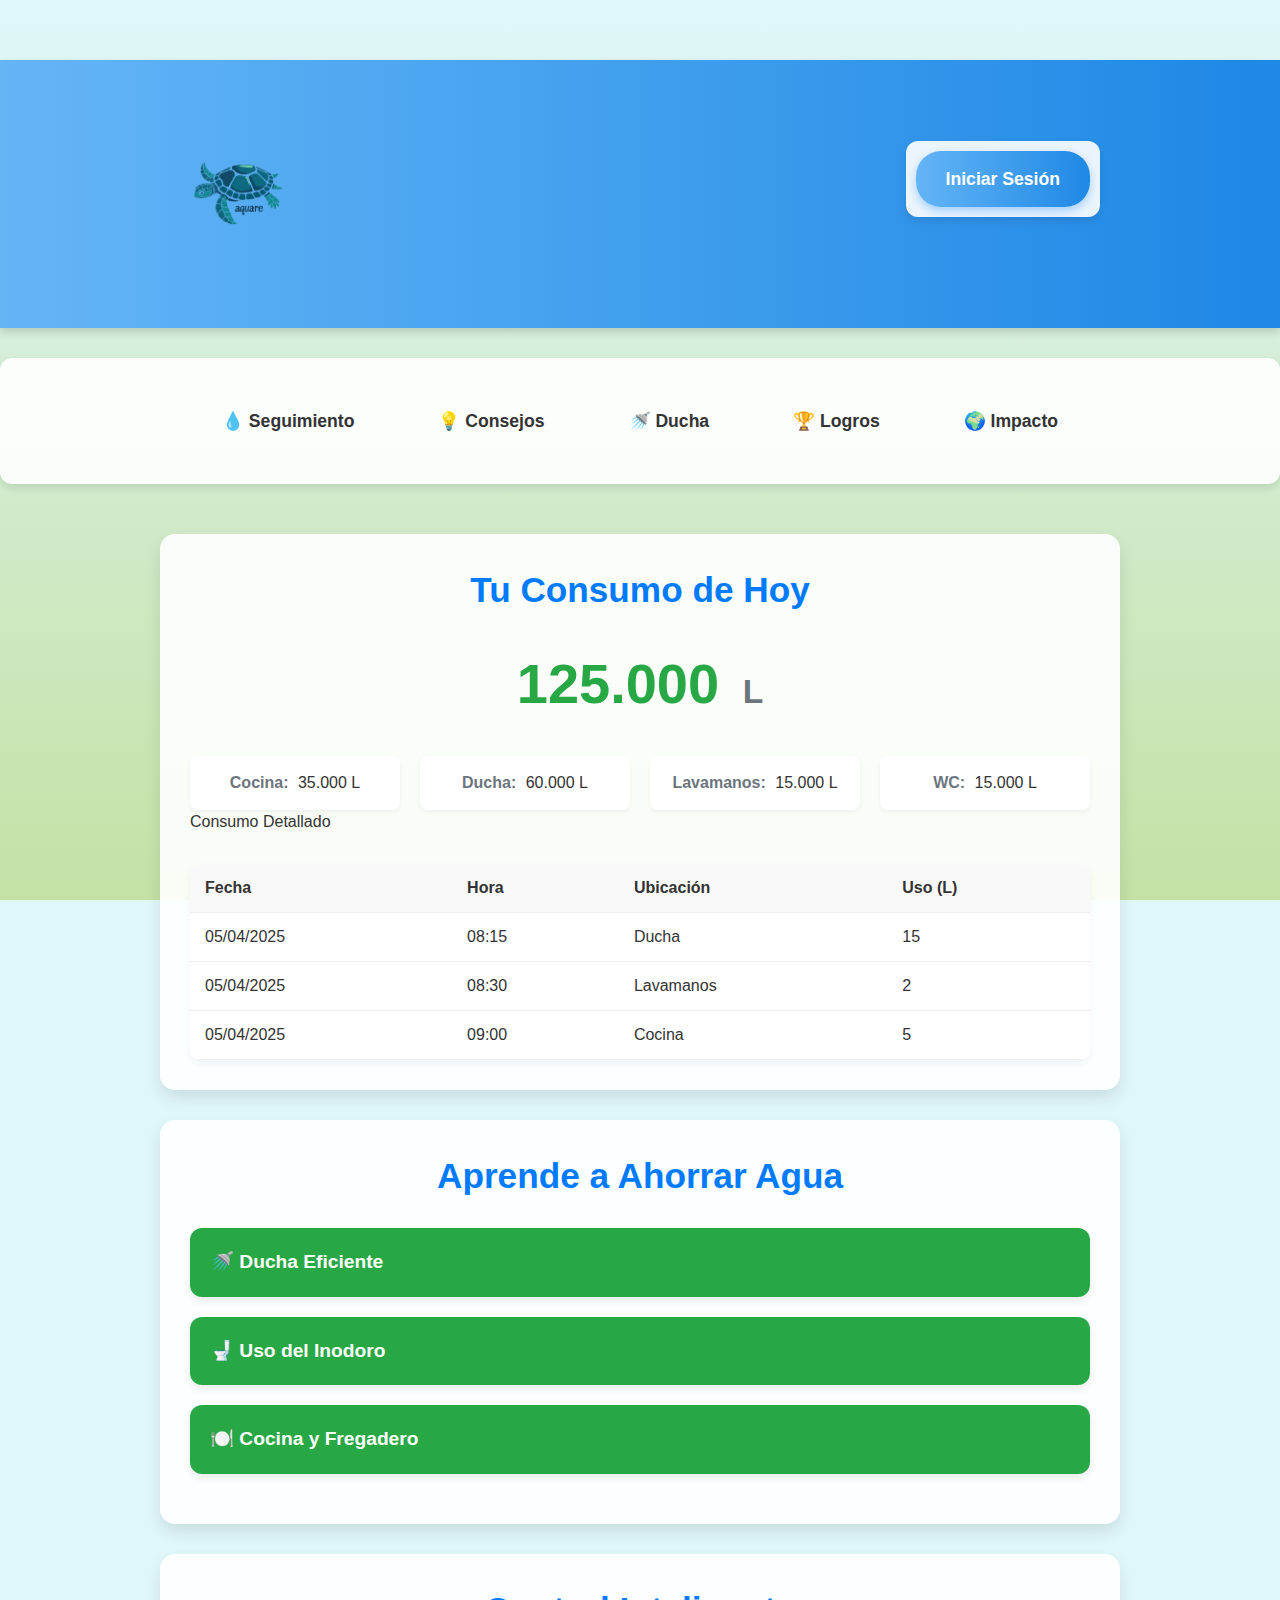
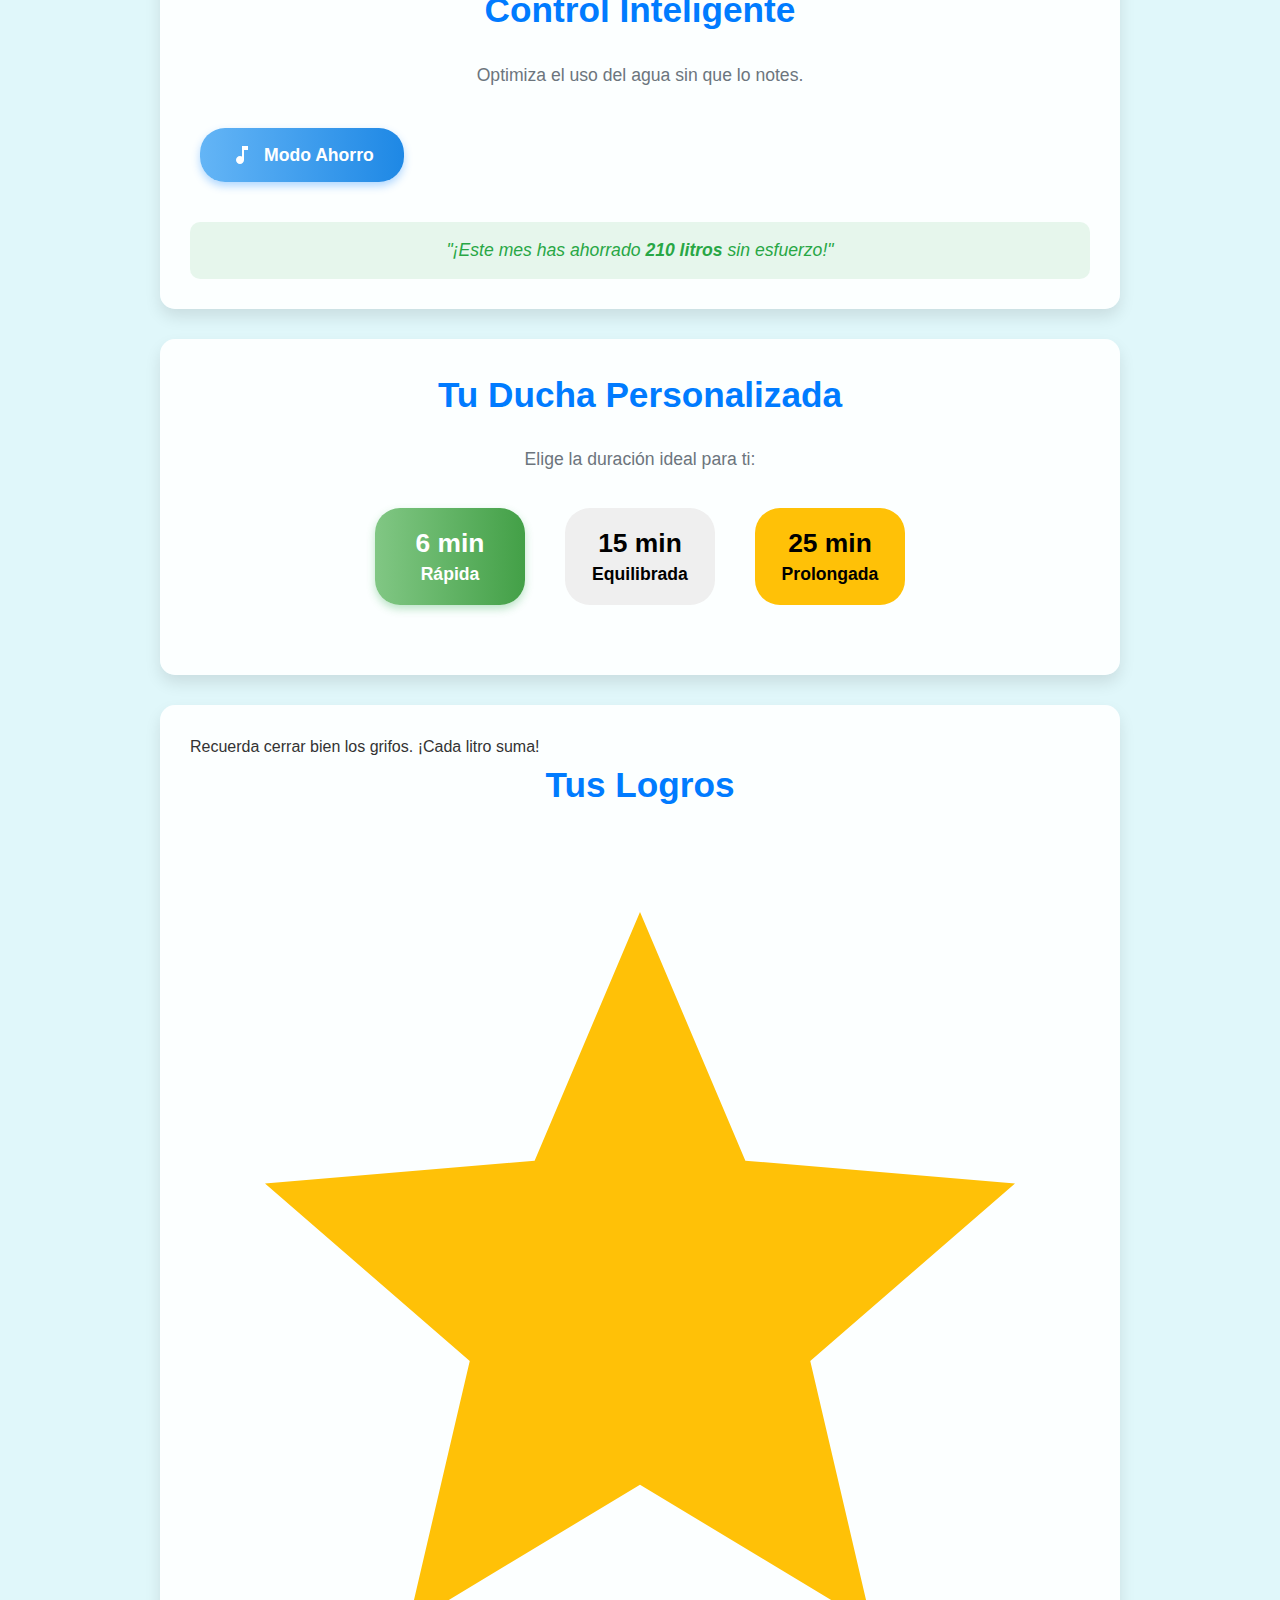
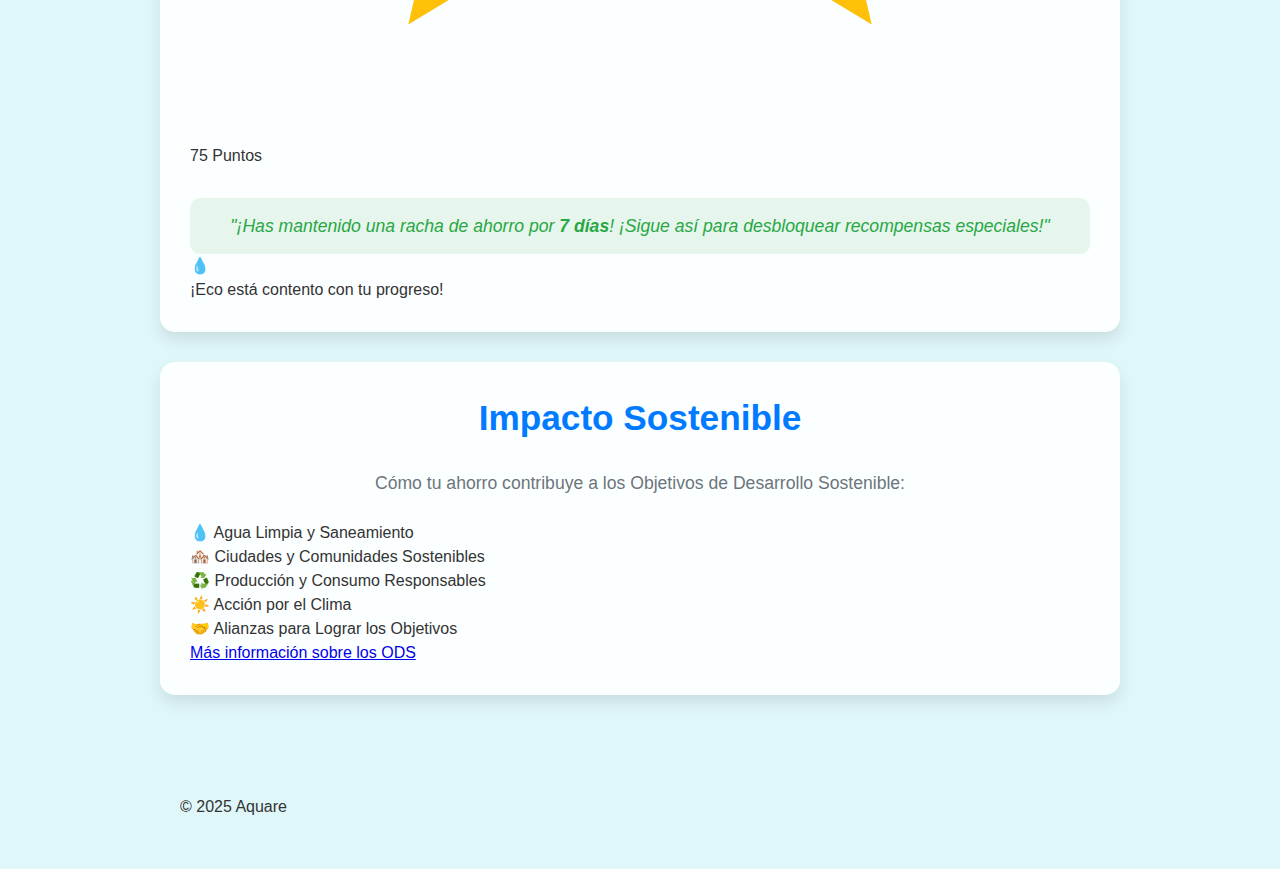
<file: index.html>
<!DOCTYPE html>
<html lang="es">
<head>
    <meta charset="UTF-8">
    <meta name="viewport" content="width=device-width, initial-scale=1.0">
    <title>Aquare - Tu App de Reciclaje de Agua</title>
    <link rel="stylesheet" href="styles.css">
</head>
<body>
<header>
    <div class="container header-content">
        <a href="#" class="logo-link">
            <img src="img/logo.png" alt="Logo Aquare" class="logo" style="width: 120px; height: auto;">
        </a>
        <nav>
            <ul class="header-actions">
                <li><a href="login.html" class="action-button rounded primary">Iniciar Sesión</a></li>
            </ul>
        </nav>
    </div>
</header>
    <nav>
        <div class="container">
            <ul class="nav-links">
                <li><a href="#seguimiento" data-i18n="nav.tracking">💧 Seguimiento</a></li>
                <li><a href="#tips" data-i18n="nav.tips">💡 Consejos</a></li>
                <li><a href="#ducha" data-i18n="nav.shower">🚿 Ducha</a></li>
                <li><a href="#gamificacion" data-i18n="nav.achievements">🏆 Logros</a></li>
                <li><a href="#ods" data-i18n="nav.impact">🌍 Impacto</a></li>
            </ul>
        </div>
    </nav>
    <main class="container">
        <section id="seguimiento" class="app-section water-tracking">
            <h2 class="section-title" data-i18n="tracking.title">Tu Consumo de Hoy</h2>
            <div class="water-counter">
                <span id="total-litros" >125</span> <span class="unit" data-i18n="unit.liters">L</span>
            </div>
            <div class="usage-details">
                <div class="detail-item"><span data-i18n="usage.kitchen">Cocina:</span> <span id="cocina-litros">35</span> L</div>
                <div class="detail-item"><span data-i18n="usage.shower">Ducha:</span> <span id="ducha-litros-hoy">60</span> L</div>
                <div class="detail-item"><span data-i18n="usage.sink">Lavamanos:</span> <span id="lavamanos-litros">15</span> L</div>
                <div class="detail-item"><span data-i18n="usage.toilet">WC:</span> <span id="wc-litros">15</span> L</div>
            </div>

            <h3 data-i18n="tracking.detailed">Consumo Detallado</h3>
            <div class="interactive-table-container">
                <table class="interactive-table" id="usage-table">
                    <thead>
                        <tr>
                            <th data-i18n="table.date">Fecha</th>
                            <th data-i18n="table.time">Hora</th>
                            <th data-i18n="table.location">Ubicación</th>
                            <th data-i18n="table.usage">Uso (L)</th>
                        </tr>
                    </thead>
                    <tbody>
                        <tr><td>05/04/2025</td><td>08:15</td><td>Ducha</td><td>15</td></tr>
                        <tr><td>05/04/2025</td><td>08:30</td><td>Lavamanos</td><td>2</td></tr>
                        <tr><td>05/04/2025</td><td>09:00</td><td>Cocina</td><td>5</td></tr>
                        </tbody>
                </table>
            </div>
        </section>

        <section id="tips" class="app-section tips-container">
            <h2 class="section-title" data-i18n="tips.title">Aprende a Ahorrar Agua</h2>
            <div class="tip-card" onclick="toggleTip('tip-ducha')">
                <div class="tip-header" data-i18n="tips.shower.header">🚿 Ducha Eficiente</div>
                <div id="tip-ducha" class="tip-content">
                    <ul data-i18n="tips.shower.list">
                        <li>⏱️ Reduce tu tiempo bajo el agua.</li>
                        <li>🚿 Usa un cabezal de bajo flujo.</li>
                        <li>🧴 Cierra el grifo al enjabonarte.</li>
                    </ul>
                    <div class="video-placeholder">
                        <svg xmlns="http://www.w3.org/2000/svg" width="80" height="48" viewBox="0 0 100 60" style="fill:rgba(0, 0, 0, 0.1);">
                            <path d="M91.8,8.2c-1.7-2.9-4.9-4.8-8.4-4.8H16.6c-3.5,0-6.7,1.9-8.4,4.8C5.8,11.1,5,14.8,5,18.7v22.7c0,3.9,0.8,7.6,3.2,10.5c1.7,2.9,4.9,4.8,8.4,4.8h66.8c3.5,0,6.7-1.9,8.4-4.8c2.4-2.9,3.2-6.6,3.2-10.5V18.7C95,14.8,94.2,11.1,91.8,8.2zM68.9,34.2l-22.7,11.4c-0.5,0.3-1.1,0.4-1.6,0.4c-0.6,0-1.1-0.1-1.6-0.4c-1-0.5-1.6-1.5-1.6-2.6V16.9c0-1.1,0.6-2.1,1.6-2.6c1-0.5,2.1-0.2,2.6,0.7l22.7,11.4c0.5,0.3,1.1,0.4,1.6,0.4c0.6,0,1.1-0.1,1.6-0.4c1-0.5,1.6-1.5,1.6-2.6v0C70.5,36.7,69.9,35.2,68.9,34.2z"/>
                        </svg>
                        <p class="video-caption" data-i18n="tips.watch">Ver tutorial</p>
                    </div>
                </div>
            </div>
            <div class="tip-card" onclick="toggleTip('tip-wc')">
                <div class="tip-header" data-i18n="tips.toilet.header">🚽 Uso del Inodoro</div>
                <div id="tip-wc" class="tip-content">
                    <ul data-i18n="tips.toilet.list">
                        <li>🚽 No uses el WC como papelera.</li>
                        <li>🚽 Considera doble descarga.</li>
                    </ul>
                    <p data-i18n="tips.toilet.info">Un pequeño cambio, gran ahorro.</p>
                </div>
            </div>
            <div class="tip-card" onclick="toggleTip('tip-cocina')">
                <div class="tip-header" data-i18n="tips.kitchen.header">🍽️ Cocina y Fregadero</div>
                <div id="tip-cocina" class="tip-content">
                    <ul data-i18n="tips.kitchen.list">
                        <li>💧 No dejes el grifo abierto al lavar.</li>
                        <li>🍎 Lava en un recipiente.</li>
                    </ul>
                    <p data-i18n="tips.kitchen.info">Ahorra agua en cada lavado.</p>
                </div>
            </div>
        </section>

        <section id="control" class="app-section control-agua">
            <h2 class="section-title" data-i18n="control.title">Control Inteligente</h2>
            <p class="control-description" data-i18n="control.description">Optimiza el uso del agua sin que lo notes.</p>
            <button class="action-button rounded primary" onclick="activarModoAhorroAutomatico()">
                <svg viewBox="0 0 24 24" fill="currentColor" class="button-icon">
                    <path d="M12 3v10.55c-.59-.34-1.27-.55-2-.55-2.21 0-4 1.79-4 4s1.79 4 4 4 4-1.79 4-4V7h4V3h-4z"/>
                </svg>
                <span data-i18n="control.button">Modo Ahorro</span>
            </button>
            <p class="incentive-message" data-i18n="control.incentive">"¡Este mes has ahorrado <span class="highlight">210 litros</span> sin esfuerzo!"</p>
        </section>

        <section id="ducha" class="app-section ducha-program">
            <h2 class="section-title" data-i18n="shower.title">Tu Ducha Personalizada</h2>
            <p class="section-subtitle" data-i18n="shower.subtitle">Elige la duración ideal para ti:</p>
            <div class="shower-options">
                <button class="action-button rounded shower-button active" data-duration="6" onclick="iniciarDucha(6)">
                    <span class="duration">6 min</span>
                    <span class="mode-title" data-i18n="shower.mode.rapid">Rápida</span>
                </button>
                <button class="action-button rounded shower-button" data-duration="15" onclick="iniciarDucha(15)">
                    <span class="duration">15 min</span>
                    <span class="mode-title" data-i18n="shower.mode.balanced">Equilibrada</span>
                </button>
                <button class="action-button rounded shower-button alert" data-duration="25" onclick="iniciarDucha(25)">
                    <span class="duration">25 min</span>
                    <span class="mode-title" data-i18n="shower.mode.extended">Prolongada</span>
                </button>
            </div>
            <div id="ducha-alertas" class="alert-container"></div>
        </section>

        <section id="gamificacion" class="app-section gamificacion">
            <h2 class="section-title" data-i18n="achievements.title">Tus Logros</h2>
            <div class="score">
                <svg viewBox="0 0 24 24" fill="#ffc107" class="score-icon">
                    <path d="M12 17.27L18.18 21l-1.64-7.03L22 9.24l-7.19-.61L12 2 9.19 8.63 2 9.24l5.46 4.73L5.82 21z"/>
                </svg>
                <span id="puntos-usuario">75</span> <span class="unit" data-i18n="unit.points">Puntos</span>
            </div>
            <p class="incentive-message" data-i18n="achievements.incentive">"¡Has mantenido una racha de ahorro por <span class="highlight">7 días</span>! ¡Sigue así para desbloquear recompensas especiales!"</p>
            <div class="mascota">💧</div>
            <p class="mascota-text" data-i18n="achievements.mascot">¡Eco está contento con tu progreso!</p>
        </section>

        <section id="ods" class="app-section ods-container">
            <h2 class="section-title" data-i18n="impact.title">Impacto Sostenible</h2>
            <p class="section-subtitle" data-i18n="impact.subtitle">Cómo tu ahorro contribuye a los Objetivos de Desarrollo Sostenible:</p>
            <ul class="ods-list">
                <li class="ods-item"><span class="ods-icon">💧</span> <span data-i18n="ods.water">Agua Limpia y Saneamiento</span></li>
                <li class="ods-item"><span class="ods-icon">🏘️</span> <span data-i18n="ods.cities">Ciudades y Comunidades Sostenibles</span></li>
                <li class="ods-item"><span class="ods-icon">♻️</span> <span data-i18n="ods.consumption">Producción y Consumo Responsables</span></li>
                <li class="ods-item"><span class="ods-icon">☀️</span> <span data-i18n="ods.climate">Acción por el Clima</span></li>
                <li class="ods-item"><span class="ods-icon">🤝</span> <span data-i18n="ods.partnerships">Alianzas para Lograr los Objetivos</span></li>
            </ul>
            <a href="https://www.un.org/sustainabledevelopment/es/objetivos-de-desarrollo-sostenible/" target="_blank" class="learn-more" data-i18n="impact.learn_more">Más información sobre los ODS</a>
        </section>
    </main>
    <footer>
        <div class="container">
            <p>&copy; 2025 Aquare</p>
        </div>
    </footer>

    <script src="javascript.js"></script>
</body>
</html>
</file>
<file: styles.css>
/* Estilos CSS Moderno y Colorido al Estilo App para Aquare */

/* Reset básico */
html, body, div, span, applet, object, iframe, h1, h2, h3, h4, h5, h6, p, blockquote, pre, a, abbr, acronym, address, big, cite, code, del, dfn, em, img, ins, kbd, q, s, samp, small, strike, strong, sub, sup, tt, var, b, u, i, center, dl, dt, dd, ol, ul, li, fieldset, form, label, legend, table, caption, tbody, tfoot, thead, tr, th, td, article, aside, canvas, details, embed, figure, figcaption, footer, header, hgroup, menu, nav, output, ruby, section, summary, time, mark, audio, video { margin: 0; padding: 0; border: 0; font-size: 100%; font: inherit; vertical-align: baseline; box-sizing: border-box; }
article, aside, details, figcaption, figure, footer, header, hgroup, menu, nav, section { display: block; }
body { line-height: 1.5; font-family: -apple-system, BlinkMacSystemFont, "Segoe UI", Roboto, "Helvetica Neue", sans-serif; -webkit-font-smoothing: antialiased; background-color: #e0f7fa; /* Light cyan background */
    background-image: linear-gradient(to bottom, #e0f7fa, #c5e1a5); /* Cyan to light green gradient */
    background-size: cover;
    background-attachment: fixed;
    color: #333; }
ol, ul { list-style: none; }
blockquote, q { quotes: none; }
blockquote:before, blockquote:after, q:before, q:after { content: ''; content: none; }
table { border-collapse: collapse; border-spacing: 0; }

/* Variables de color */
:root {
    --primary-color: #007bff; /* Blue */
    --secondary-color: #6c757d; /* Gray */
    --accent-color: #28a745; /* Green */
    --warning-color: #ffc107; /* Yellow */
    --alert-color: #dc3545; /* Red */
    --light-bg: #f8f9fa; /* Light gray */
    --dark-text: #333;
    --light-text: #fff;
    --primary-gradient: linear-gradient(to right, #64b5f6, #1e88e5); /* Light blue to blue */
    --accent-gradient: linear-gradient(to right, #81c784, #43a047); /* Light green to green */
}

/* Estilos generales */
body {
    padding-top: 60px; /* Space for fixed header (if implemented) */
}

.container {
    max-width: 960px;
    margin: 30px auto;
    padding: 20px;
}

.app-section {
    background-color: rgba(255, 255, 255, 0.9); /* Semi-transparent white */
    padding: 30px;
    border-radius: 15px;
    margin-bottom: 30px;
    box-shadow: 0 8px 16px rgba(0, 0, 0, 0.1);
}

.section-title {
    font-size: 2.2em;
    font-weight: 700;
    color: var(--primary-color);
    margin-bottom: 25px;
    text-align: center;
}

.section-subtitle {
    color: var(--secondary-color);
    font-size: 1.1em;
    text-align: center;
    margin-bottom: 25px;
}

/* Header */
header {
    background: var(--primary-gradient);
    color: var(--light-text);
    padding: 20px 0;
    margin-bottom: 30px;
    box-shadow: 0 4px 8px rgba(0, 0, 0, 0.15);
}

header .container {
    display: flex;
    align-items: center;
    justify-content: space-between;
}

header .logo {
    height: 40px;
}

header h1 {
    font-size: 2.5em;
    font-weight: 700;
    margin: 0;
}

header .tagline {
    color: rgba(255, 255, 255, 0.8);
    font-size: 1.1em;
    margin-top: 5px;
}

.language-switcher {
    display: flex;
    gap: 5px;
}

.lang-button {
    background: none;
    border: 1px solid rgba(255, 255, 255, 0.5);
    color: var(--light-text);
    padding: 8px 12px;
    border-radius: 5px;
    cursor: pointer;
    font-weight: bold;
    transition: background-color 0.3s ease;
}

.lang-button.active,
.lang-button:hover {
    background-color: rgba(255, 255, 255, 0.8);
    color: var(--primary-color);
}

/* Navigation */
nav {
    background-color: rgba(255, 255, 255, 0.9);
    border-radius: 12px;
    margin-bottom: 30px;
    box-shadow: 0 4px 8px rgba(0, 0, 0, 0.1);
}

nav .container .nav-links {
    display: flex;
    justify-content: space-around;
    padding: 15px 0;
}

nav .nav-links li a {
    display: block;
    color: var(--dark-text);
    text-align: center;
    padding: 15px 20px;
    text-decoration: none;
    font-size: 1.1em;
    font-weight: 600;
    border-radius: 10px;
    transition: background-color 0.3s ease-in-out, color 0.3s ease-in-out;
}

nav .nav-links li a:hover {
    background-color: var(--accent-color);
    color: var(--light-text);
}

/* Water Tracking */
.water-counter {
    font-size: 3.5em;
    font-weight: 800;
    color: var(--accent-color);
    margin-bottom: 25px;
    text-align: center;
}

.water-counter .unit {
    font-size: 0.6em;
    color: var(--secondary-color);
    margin-left: 8px;
}

.usage-details {
    display: grid;
    grid-template-columns: repeat(auto-fit, minmax(150px, 1fr));
    gap: 20px;
    margin-top: 30px;
    text-align: center;
}

.usage-details .detail-item {
    background-color: rgba(255, 255, 255, 0.8);
    padding: 15px;
    border-radius: 8px;
    box-shadow: 0 2px 4px rgba(0, 0, 0, 0.05);
}

.usage-details .detail-item span:first-child {
    font-weight: bold;
    color: var(--secondary-color);
    margin-right: 5px;
}

.interactive-table-container {
    overflow-x: auto;
    margin-top: 30px;
    border-radius: 10px;
    box-shadow: 0 4px 8px rgba(0, 0, 0, 0.05);
}

.interactive-table {
    width: 100%;
    border-collapse: collapse;
    background-color: rgba(255, 255, 255, 0.9);
    border-radius: 10px;
    overflow: hidden;
}

.interactive-table th, .interactive-table td {
    padding: 12px 15px;
    text-align: left;
    border-bottom: 1px solid #eee;
}

.interactive-table th {
    background-color: #f9f9f9;
    font-weight: bold;
    cursor: pointer;
}

.interactive-table tbody tr:hover {
    background-color: #f5f5f5;
}

/* Tips */
.tip-card {
    background-color: rgba(255, 255, 255, 0.8);
    border-radius: 12px;
    margin-bottom: 20px;
    box-shadow: 0 4px 8px rgba(0, 0, 0, 0.08);
    overflow: hidden;
    cursor: pointer;
    transition: transform 0.2s ease-in-out;
}

.tip-card:hover {
    transform: translateY(-3px);
}

.tip-header {
    background-color: var(--accent-color);
    color: var(--light-text);
    padding: 20px;
    font-size: 1.2em;
    font-weight: bold;
    border-bottom: 2px solid darken(var(--accent-color), 10%);
}

.tip-content {
    padding: 20px;
    display: none;
}

.tip-content ul {
    padding-left: 25px;
    margin-bottom: 15px;
}

.tip-content li {
    list-style-type: disc;
    margin-bottom: 8px;
    color: var(--dark-text);
}

.video-placeholder {
    background-color: #eee;
    border-radius: 8px;
    display: flex;
    flex-direction: column;
    justify-content: center;
    align-items: center;
    padding: 20px;
    margin-top: 15px;
    color: var(--secondary-color);
    font-size: 0.9em;
}

.video-caption {
    margin-top: 10px;
}

/* Control */
.control-description {
    color: var(--secondary-color);
    font-size: 1.1em;
    text-align: center;
    margin-bottom: 30px;
}

.action-button {
    display: inline-flex;
    align-items: center;
    justify-content: center;
    padding: 15px 30px;
    font-size: 1.1em;
    font-weight: bold;
    text-decoration: none;
    border: none;
    cursor: pointer;
    transition: background-color 0.3s ease-in-out, color 0.3s ease-in-out, box-shadow 0.3s ease-in-out;
    margin: 10px;
}

.action-button.rounded {
    border-radius: 25px;
}

.action-button.primary {
    background: var(--primary-gradient);
    color: var(--light-text);
    box-shadow: 0 4px 8px rgba(0, 123, 255, 0.3);
}

.action-button.primary:hover {
    background: linear-gradient(to right, darken(#64b5f6, 10%), darken(#1e88e5, 10%));
    box-shadow: 0 6px 12px rgba(0, 123, 255, 0.4);
}

.action-button.secondary {
    background-color: var(--secondary-color);
    color: var(--light-text);
    box-shadow: 0 4px 8px rgba(108, 117, 125, 0.3);
}

.action-button.secondary:hover {
    background-color: darken(var(--secondary-color), 10%);
    box-shadow: 0 6px 12px rgba(108, 117, 125, 0.4);
}

.button-icon {
    width: 24px;
    height: 24px;
    margin-right: 10px;
}

.incentive-message {
    background-color: rgba(var(--accent-color-rgb, 40, 167, 69), 0.1);
    color: var(--accent-color);
    padding: 15px;
    border-radius: 10px;
    margin-top: 30px;
    text-align: center;
    font-style: italic;
    font-size: 1.1em;
}

.incentive-message .highlight {
    font-weight: bold;
    color: darken(var(--accent-color), 15%);
}

/* Shower */
.shower-options {
    display: flex;
    justify-content: center;
    gap: 20px;
    margin-bottom: 30px;
}

.shower-button {
    flex-direction: column;
    align-items: center;
    padding: 20px;
    width: 150px;
}

.shower-button .duration {
    font-size: 1.5em;
    font-weight: bold;
    margin-bottom: 5px;
}

.shower-button.active {
    background: var(--accent-gradient);
    color: var(--light-text);
    box-shadow: 0 4px 8px rgba(40, 167, 69, 0.3);
}

.shower-button.active:hover {
    background: linear-gradient(to right, darken(#81c784, 10%), darken(#43a047, 10%));
    box-shadow: 0 6px 12px rgba(40, 167, 69, 0.4);
}

.shower-button.alert {
    background-color: var(--warning-color);

/* Styles for the login page, resembling Google's style */

body {
    background: linear-gradient(to bottom, #e0f7fa, #c5e1a5); /* Green to light green gradient */
    background-size: cover;
    background-attachment: fixed;
    display: flex;
    justify-content: center;
    align-items: center;
    min-height: 100vh;
    margin: 0;
    padding: 20px;
    font-family: -apple-system, BlinkMacSystemFont, "Segoe UI", Roboto, "Helvetica Neue", sans-serif;
    -webkit-font-smoothing: antialiased;
    color: #333;
}

.login-container {
    width: 100%;
    max-width: 450px;
}

.login-card {
    background-color: rgba(255, 255, 255, 0.95);
    border-radius: 12px;
    box-shadow: 0 4px 16px rgba(0, 0, 0, 0.1);
    padding: 40px;
}

.login-header {
    text-align: center;
    margin-bottom: 30px;
}

.login-logo {
    height: 60px;
    margin-bottom: 15px;
}

.login-header h2 {
    font-size: 2.0em;
    font-weight: 500;
    color: #222;
    margin-top: 0;
}

.input-group {
    margin-bottom: 25px;
}

.input-group label {
    display: block;
    font-size: 0.9em;
    color: #555;
    margin-bottom: 8px;
}

.input-group input[type="email"],
.input-group input[type="password"] {
    display: block;
    width: 100%;
    padding: 14px 16px;
    border: 1px solid #ccc;
    border-radius: 8px;
    font-size: 1em;
    box-sizing: border-box;
    transition: border-color 0.3s ease;
}

.input-group input[type="email"]:focus,
.input-group input[type="password"]:focus {
    outline: none;
    border-color: var(--primary-color); /* Using your primary color */
    box-shadow: 0 0 4px rgba(0, 123, 255, 0.3);
}

.button-container {
    display: flex;
    gap: 15px;
    justify-content: flex-end;
    margin-top: 20px;
}

.action-button {
    padding: 12px 25px;
    font-size: 1em;
    font-weight: 500;
    border: none;
    border-radius: 8px;
    cursor: pointer;
    transition: background-color 0.3s ease;
}

.action-button.primary {
    background-color: var(--primary-color);
    color: white;
}

.action-button.primary:hover {
    background-color: darken(var(--primary-color), 10%);
}

.action-button.secondary {
    background-color: #f8f9fa;
    color: var(--secondary-color);
    border: 1px solid var(--secondary-color);
}

.action-button.secondary:hover {
    background-color: #e9ecef;
}

.links {
    margin-top: 30px;
    text-align: center;
}

.links a {
    color: var(--primary-color);
    text-decoration: none;
    font-size: 0.9em;
    margin: 0 10px;
}

.links a:hover {
    text-decoration: underline;
}

/* Styles for the login page, resembling Google's style */

body {
    background: linear-gradient(to bottom, #e0f7fa, #c5e1a5); /* Green to light green gradient */
    background-size: cover;
    background-attachment: fixed;
    display: flex;
    justify-content: center;
    align-items: center;
    min-height: 100vh;
    margin: 0;
    padding: 20px;
    font-family: -apple-system, BlinkMacSystemFont, "Segoe UI", Roboto, "Helvetica Neue", sans-serif;
    -webkit-font-smoothing: antialiased;
    color: #333;
    position: relative; /* To position the back button */
}

.back-button {
    position: absolute;
    top: 20px;
    left: 20px;
    z-index: 10; /* Ensure it's above the login card */
}

.login-container {
    width: 100%;
    max-width: 450px;
}

.login-card {
    background-color: rgba(255, 255, 255, 0.95);
    border-radius: 12px;
    box-shadow: 0 4px 16px rgba(0, 0, 0, 0.1);
    padding: 40px;
}

.login-header {
    text-align: center;
    margin-bottom: 30px;
}

.login-logo {
    height: 60px;
    margin-bottom: 15px;
}

.login-header h2 {
    font-size: 2.0em;
    font-weight: 500;
    color: #222;
    margin-top: 0;
}

.input-group {
    margin-bottom: 25px;
}

.input-group label {
    display: block;
    font-size: 0.9em;
    color: #555;
    margin-bottom: 8px;
}

.input-group input[type="email"],
.input-group input[type="password"] {
    display: block;
    width: 100%;
    padding: 14px 16px;
    border: 1px solid #ccc;
    border-radius: 8px;
    font-size: 1em;
    box-sizing: border-box;
    transition: border-color 0.3s ease;
}

.input-group input[type="email"]:focus,
.input-group input[type="password"]:focus {
    outline: none;
    border-color: var(--primary-color); /* Using your primary color */
    box-shadow: 0 0 4px rgba(0, 123, 255, 0.3);
}

.button-container {
    display: flex;
    gap: 15px;
    justify-content: flex-end;
    margin-top: 20px;
}

.action-button {
    padding: 12px 25px;
    font-size: 1em;
    font-weight: 500;
    border: none;
    border-radius: 8px;
    cursor: pointer;
    transition: background-color 0.3s ease;
    text-decoration: none; /* To style the back button */
    display: inline-block; /* To style the back button */
}

.action-button.primary {
    background-color: var(--primary-color);
    color: white;
}

.action-button.primary:hover {
    background-color: darken(var(--primary-color), 10%);
}

.action-button.secondary {
    background-color: #f8f9fa;
    color: var(--secondary-color);
    border: 1px solid var(--secondary-color);
}

.action-button.secondary:hover {
    background-color: #e9ecef;
}

.links {
    margin-top: 30px;
    text-align: center;
}

.links a {
    color: var(--primary-color);
    text-decoration: none;
    font-size: 0.9em;
    margin: 0 10px;
}

.links a:hover {
    text-decoration: underline;
}
</file>
